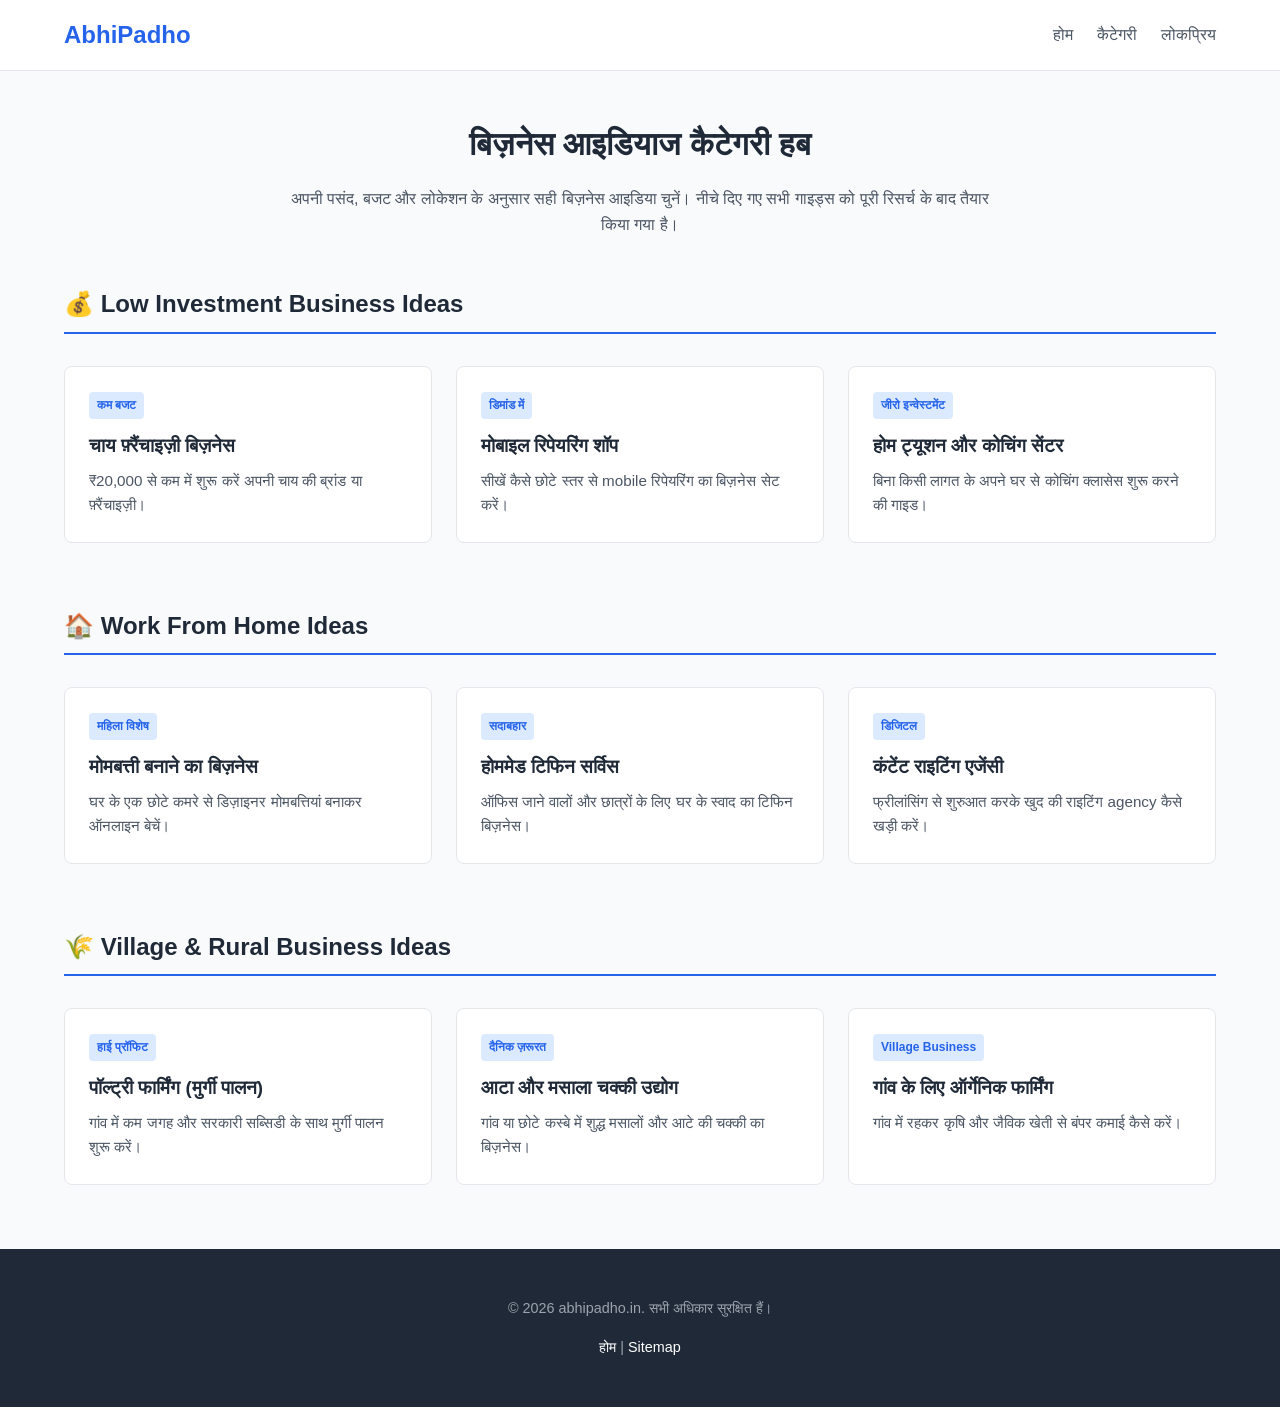
<file: ​categories.html>
<!DOCTYPE html>
<html lang="hi-IN">
<head>
    <meta charset="UTF-8">
    <meta name="viewport" content="width=device-width, initial-scale=1.0">
    <title>बिज़नेस कैटेगरीज़ और आइडियाज सूची - AbhiPadho</title>
    <meta name="description" content="सभी प्रकार के बिज़नेस आइडियाज की केटेगरी सूची। कम लागत, घर बैठे, ग्रामीण और शहर के अनुसार बेस्ट बिज़नेस प्लान्स खोजें।">
    <meta name="robots" content="index, follow">
    <link rel="canonical" href="https://abhipadho.in/categories.html">
    
    <!-- Open Graph SEO -->
    <meta property="og:type" content="website">
    <meta property="og:url" content="https://abhipadho.in/categories.html">
    <meta property="og:title" content="बिज़नेस कैटेगरीज़ और आइडियाज सूची - AbhiPadho">
    <meta property="og:description" content="कम लागत, घर बैठे, ग्रामीण और शहर के अनुसार बेस्ट बिज़नेस प्लान्स खोजें।">
    
    <!-- CSS File Link -->
    <link rel="stylesheet" href="./public/css/style.css">
</head>
<body>

    <!-- हेडर और मेनू -->
    <header>
        <div class="container">
            <nav>
                <a href="./index.html" class="logo">AbhiPadho</a>
                <ul class="nav-links">
                    <li><a href="./index.html">होम</a></li>
                    <li><a href="./categories.html">कैटेगरी</a></li>
                    <li><a href="./index.html#popular">लोकप्रिय</a></li>
                </ul>
            </nav>
        </div>
    </header>

    <main class="container" style="margin-top: 3rem;">
        <h1 style="text-align: center; margin-bottom: 1rem;">बिज़नेस आइडियाज कैटेगरी हब</h1>
        <p style="text-align: center; color: var(--text-muted); max-width: 700px; margin: 0 auto 3rem;">
            अपनी पसंद, बजट और लोकेशन के अनुसार सही बिज़नेस आइडिया चुनें। नीचे दिए गए सभी गाइड्स को पूरी रिसर्च के बाद तैयार किया गया है।
        </p>

        <!-- सेक्शन 1: कम निवेश वाले बिज़नेस (Low Investment) -->
        <section id="low-investment" style="margin-bottom: 4rem;">
            <h2 style="border-bottom: 2px solid var(--primary); padding-bottom: 0.5rem; margin-bottom: 1.5rem;">
                💰 Low Investment Business Ideas
            </h2>
            <div class="grid" id="low-investment-grid">
                <a href="./templates/business-idea-template.html?id=tea-stall-franchise" class="card">
                    <span class="tag">कम बजट</span>
                    <h3>चाय फ़्रैंचाइज़ी बिज़नेस</h3>
                    <p>₹20,000 से कम में शुरू करें अपनी चाय की ब्रांड या फ़्रैंचाइज़ी।</p>
                </a>
                <a href="./templates/business-idea-template.html?id=mobile-repairing-shop" class="card">
                    <span class="tag">डिमांड में</span>
                    <h3>मोबाइल रिपेयरिंग शॉप</h3>
                    <p>सीखें कैसे छोटे स्तर से mobile रिपेयरिंग का बिज़नेस सेट करें।</p>
                </a>
                <a href="./templates/business-idea-template.html?id=tuition-centre-home" class="card">
                    <span class="tag">जीरो इन्वेस्टमेंट</span>
                    <h3>होम ट्यूशन और कोचिंग सेंटर</h3>
                    <p>बिना किसी लागत के अपने घर से कोचिंग क्लासेस शुरू करने की गाइड।</p>
                </a>
            </div>
        </section>

        <!-- सेक्शन 2: घर बैठे बिज़नेस (Work From Home) -->
        <section id="work-from-home" style="margin-bottom: 4rem;">
            <h2 style="border-bottom: 2px solid var(--primary); padding-bottom: 0.5rem; margin-bottom: 1.5rem;">
                🏠 Work From Home Ideas
            </h2>
            <div class="grid" id="wfh-grid">
                <a href="./templates/business-idea-template.html?id=candle-making-women" class="card">
                    <span class="tag">महिला विशेष</span>
                    <h3>मोमबत्ती बनाने का बिज़नेस</h3>
                    <p>घर के एक छोटे कमरे से डिज़ाइनर मोमबत्तियां बनाकर ऑनलाइन बेचें।</p>
                </a>
                <a href="./templates/business-idea-template.html?id=tiffin-service-city" class="card">
                    <span class="tag">सदाबहार</span>
                    <h3>होममेड टिफिन सर्विस</h3>
                    <p>ऑफिस जाने वालों और छात्रों के लिए घर के स्वाद का टिफिन बिज़नेस।</p>
                </a>
                <a href="./templates/business-idea-template.html?id=content-writing-agency" class="card">
                    <span class="tag">डिजिटल</span>
                    <h3>कंटेंट राइटिंग एजेंसी</h3>
                    <p>फ्रीलांसिंग से शुरुआत करके खुद की राइटिंग agency कैसे खड़ी करें।</p>
                </a>
            </div>
        </section>

        <!-- सेक्शन 3: ग्रामीण क्षेत्र के बिज़नेस (Rural/Village Ideas) -->
        <section id="village-business" style="margin-bottom: 4rem;">
            <h2 style="border-bottom: 2px solid var(--primary); padding-bottom: 0.5rem; margin-bottom: 1.5rem;">
                🌾 Village & Rural Business Ideas
            </h2>
            <div class="grid" id="village-grid">
                <a href="./templates/business-idea-template.html?id=poultry-farming-guide" class="card">
                    <span class="tag">हाई प्रॉफिट</span>
                    <h3>पॉल्ट्री फार्मिंग (मुर्गी पालन)</h3>
                    <p>गांव में कम जगह और सरकारी सब्सिडी के साथ मुर्गी पालन शुरू करें।</p>
                </a>
                <a href="./templates/business-idea-template.html?id=flour-mill-village" class="card">
                    <span class="tag">दैनिक ज़रूरत</span>
                    <h3>आटा और मसाला चक्की उद्योग</h3>
                    <p>गांव या छोटे कस्बे में शुद्ध मसालों और आटे की चक्की का बिज़नेस।</p>
                </a>
                <a href="./templates/business-idea-template.html?id=organic-farming-village" class="card">
                    <span class="tag">Village Business</span>
                    <h3>गांव के लिए ऑर्गेनिक फार्मिंग</h3>
                    <p>गांव में रहकर कृषि और जैविक खेती से बंपर कमाई कैसे करें।</p>
                </a>
            </div>
        </section>
    </main>

    <!-- फुटर -->
    <footer>
        <div class="container">
            <p>&copy; 2026 abhipadho.in. सभी अधिकार सुरक्षित हैं।</p>
            <p style="margin-top: 1rem;">
                <a href="./index.html">होम</a> | 
                <a href="./public/sitemap.xml">Sitemap</a>
            </p>
        </div>
    </footer>

    <!-- JavaScript File Link -->
    <script src="./public/js/main.js"></script>
</body>
</html>
</file>
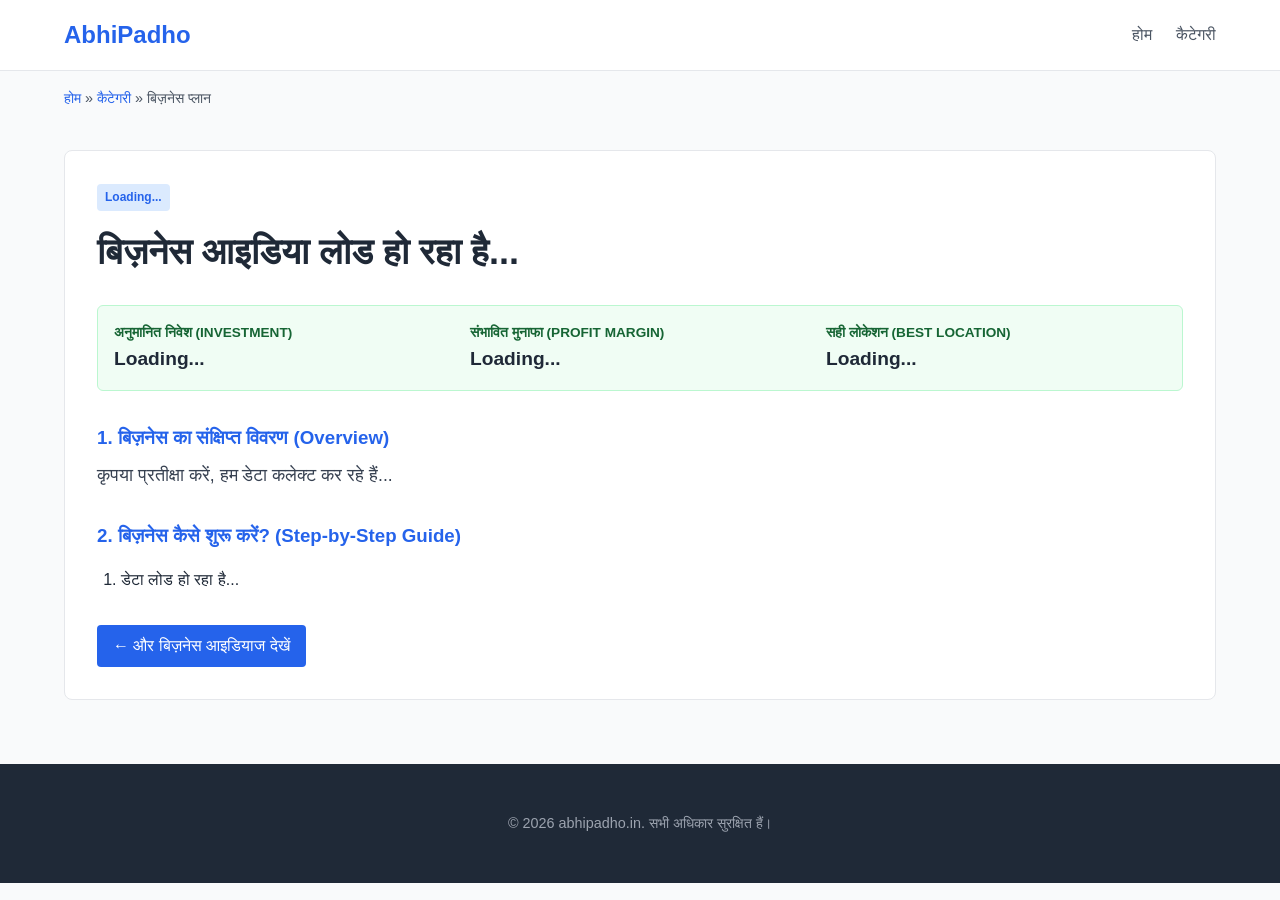
<file: templates/business-idea-template.html>
<!DOCTYPE html>
<html lang="hi-IN">
<head>
    <meta charset="UTF-8">
    <meta name="viewport" content="width=device-width, initial-scale=1.0">
    <!-- इन डिफ़ॉल्ट टाइटल्स को JS इंजन अपने आप असली डेटा से बदल देगा -->
    <title>बिज़नेस आइडिया गाइड - AbhiPadho</title>
    <meta name="description" content="AbhiPadho बिज़नेस आइडियाज मास्टर टेम्पलेट पेज।">
    <meta name="robots" content="index, follow">
    
    <!-- CSS File Link (यह बाहर वाले फोल्डर से कनेक्टेड है) -->
    <link rel="stylesheet" href="../public/css/style.css">
    
    <style>
        /* टेम्पलेट पेज के लिए स्पेशल अतिरिक्त डिज़ाइन */
        .breadcrumb {
            padding: 1rem 0;
            font-size: 0.9rem;
            color: var(--text-muted);
        }
        .breadcrumb a {
            color: var(--primary);
            text-decoration: none;
        }
        .content-box {
            background: var(--card-bg);
            border: 1px solid var(--border);
            border-radius: 8px;
            padding: 2rem;
            margin-top: 1.5rem;
        }
        .business-stats {
            display: grid;
            grid-template-columns: repeat(auto-fit, minmax(200px, 1fr));
            gap: 1rem;
            margin: 1.5rem 0;
            background: #f0fdf4;
            border: 1px solid #bbf7d0;
            border-radius: 6px;
            padding: 1rem;
        }
        .stat-item h4 {
            color: #166534;
            font-size: 0.85rem;
            text-transform: uppercase;
        }
        .stat-item p {
            font-size: 1.2rem;
            font-weight: 700;
            color: var(--text-main);
        }
        .steps-list {
            margin-left: 1.5rem;
            margin-top: 1rem;
        }
        .btn-back {
            display: inline-block;
            margin-top: 2rem;
            padding: 0.5rem 1rem;
            background: var(--primary);
            color: white;
            text-decoration: none;
            border-radius: 4px;
            font-weight: 500;
        }
        .btn-back:hover {
            background: var(--primary-dark);
        }
    </style>
</head>
<body>

    <!-- हेडर और मेनू -->
    <header>
        <div class="container">
            <nav>
                <a href="../index.html" class="logo">AbhiPadho</a>
                <ul class="nav-links">
                    <li><a href="../index.html">होम</a></li>
                    <li><a href="../categories.html">कैटेगरी</a></li>
                </ul>
            </nav>
        </div>
    </header>

    <main class="container">
        <!-- नेविगेशन पाथ (Breadcrumb) -->
        <div class="breadcrumb">
            <a href="../index.html">होम</a> &raquo; 
            <a href="../categories.html">कैटेगरी</a> &raquo; 
            <span id="breadcrumb-current">बिज़नेस प्लान</span>
        </div>

        <!-- मुख्य कंटेंट बॉक्स जहाँ डेटा लोड होगा -->
        <article class="content-box">
            <span class="tag" id="p-tag">Loading...</span>
            <h1 id="p-h1" style="font-size: 2.25rem; margin-bottom: 1rem;">बिज़नेस आइडिया लोड हो रहा है...</h1>
            
            <!-- बिज़नेस की ज़रूरी जानकारी (Quick Stats Dashboard) -->
            <div class="business-stats">
                <div class="stat-item">
                    <h4>अनुमानित निवेश (Investment)</h4>
                    <p id="p-investment">Loading...</p>
                </div>
                <div class="stat-item">
                    <h4>संभावित मुनाफा (Profit Margin)</h4>
                    <p id="p-profit">Loading...</p>
                </div>
                <div class="stat-item">
                    <h4>सही लोकेशन (Best Location)</h4>
                    <p id="p-location">Loading...</p>
                </div>
            </div>

            <!-- बिज़नेस ओवरव्यू -->
            <div style="margin-top: 2rem;">
                <h3 style="margin-bottom: 0.5rem; color: var(--primary);">1. बिज़नेस का संक्षिप्त विवरण (Overview)</h3>
                <p id="p-overview" style="font-size: 1.1rem; color: #374151;">कृपया प्रतीक्षा करें, हम डेटा कलेक्ट कर रहे हैं...</p>
            </div>

            <!-- बिज़नेस शुरू करने के स्टेप्स -->
            <div style="margin-top: 2rem;">
                <h3 style="margin-bottom: 0.5rem; color: var(--primary);">2. बिज़नेस कैसे शुरू करें? (Step-by-Step Guide)</h3>
                <ol class="steps-list" id="p-steps">
                    <li>डेटा लोड हो रहा है...</li>
                </ol>
            </div>

            <a href="../categories.html" class="btn-back">&larr; और बिज़नेस आइडियाज देखें</a>
        </article>
    </main>

    <!-- फुटर -->
    <footer>
        <div class="container">
            <p>&copy; 2026 abhipadho.in. सभी अधिकार सुरक्षित हैं।</p>
        </div>
    </footer>

    <!-- JavaScript File Link (यह बाहर वाले पब्लिक फोल्डर से कनेक्टेड है) -->
    <script src="../public/js/main.js"></script>
</body>
</html>
</file>
<file: public/css/style.css>
/* रीसेट और बेस स्टाइल (Reset & Base Styles) */
* {
    margin: 0;
    padding: 0;
    box-sizing: border-box;
    font-family: -apple-system, BlinkMacSystemFont, "Segoe UI", Roboto, Helvetica, Arial, sans-serif;
}

/* ग्लोबल वेरिएबल्स - रंग और साइज */
:root {
    --primary: #2563eb;       /* मुख्य नीला रंग */
    --primary-dark: #1d4ed8;  /* गहरा नीला रंग */
    --text-main: #1f2937;     /* मुख्य टेक्स्ट का रंग */
    --text-muted: #4b5563;    /* हल्का टेक्स्ट का रंग */
    --bg-light: #f9fafb;      /* बैकग्राउंड का हल्का रंग */
    --card-bg: #ffffff;       /* कार्ड का बैकग्राउंड */
    --border: #e5e7eb;        /* बॉर्डर का रंग */
    --max-width: 1200px;      /* वेबसाइट की अधिकतम चौड़ाई */
}

body {
    background-color: var(--bg-light);
    color: var(--text-main);
    line-height: 1.6;
}

/* लेआउट कंटेनर */
.container {
    width: 100%;
    max-width: var(--max-width);
    margin: 0 auto;
    padding: 0 1.5rem;
}

/* हेडर और नेविगेशन (Menu Bar) */
header {
    background: var(--card-bg);
    border-bottom: 1px solid var(--border);
    position: sticky;
    top: 0;
    z-index: 100;
}

nav {
    display: flex;
    justify-content: space-between;
    align-items: center;
    height: 70px;
}

.logo {
    font-size: 1.5rem;
    font-weight: 800;
    color: var(--primary);
    text-decoration: none;
}

.nav-links {
    display: flex;
    gap: 1.5rem;
    list-style: none;
}

.nav-links a {
    text-decoration: none;
    color: var(--text-muted);
    font-weight: 500;
    transition: color 0.2s;
}

.nav-links a:hover {
    color: var(--primary);
}

/* हीरो सेक्शन (मुख्य बैनर) */
.hero {
    padding: 4rem 0;
    text-align: center;
    background: linear-gradient(180deg, #eff6ff 0%, var(--bg-light) 100%);
}

.hero h1 {
    font-size: 2.75rem;
    font-weight: 800;
    margin-bottom: 1rem;
    color: var(--text-main);
}

.hero p {
    font-size: 1.25rem;
    color: var(--text-muted);
    max-width: 600px;
    margin: 0 auto 2rem;
}

/* ग्रिड और कार्ड्स (बिज़नेस आइडियाज दिखाने के लिए) */
.grid {
    display: grid;
    grid-template-columns: repeat(auto-fill, minmax(300px, 1fr));
    gap: 1.5rem;
    margin: 2rem 0;
}

.card {
    background: var(--card-bg);
    border: 1px solid var(--border);
    border-radius: 8px;
    padding: 1.5rem;
    transition: transform 0.2s, box-shadow 0.2s;
    text-decoration: none;
    color: inherit;
    display: block;
}

.card:hover {
    transform: translateY(-4px);
    box-shadow: 0 10px 15px -3px rgba(0, 0, 0, 0.05);
}

.card h3 {
    margin-bottom: 0.5rem;
    color: var(--text-main);
}

.card p {
    color: var(--text-muted);
    font-size: 0.95rem;
}

/* छोटे टैग्स जैसे (Low Investment, Work From Home) */
.tag {
    display: inline-block;
    padding: 0.25rem 0.5rem;
    background: #dbeafe;
    color: var(--primary);
    font-size: 0.75rem;
    font-weight: 600;
    border-radius: 4px;
    margin-bottom: 0.75rem;
}

/* फुटर (Footer) */
footer {
    background: var(--text-main);
    color: #9ca3af;
    padding: 3rem 0;
    margin-top: 4rem;
    text-align: center;
    font-size: 0.9rem;
}

footer a {
    color: #ffffff;
    text-decoration: none;
}

/* मोबाइल के लिए सेटिंग (Responsive Design) */
@media (max-width: 768px) {
    .hero h1 { font-size: 2rem; }
    .nav-links { display: none; } 
}
</file>
